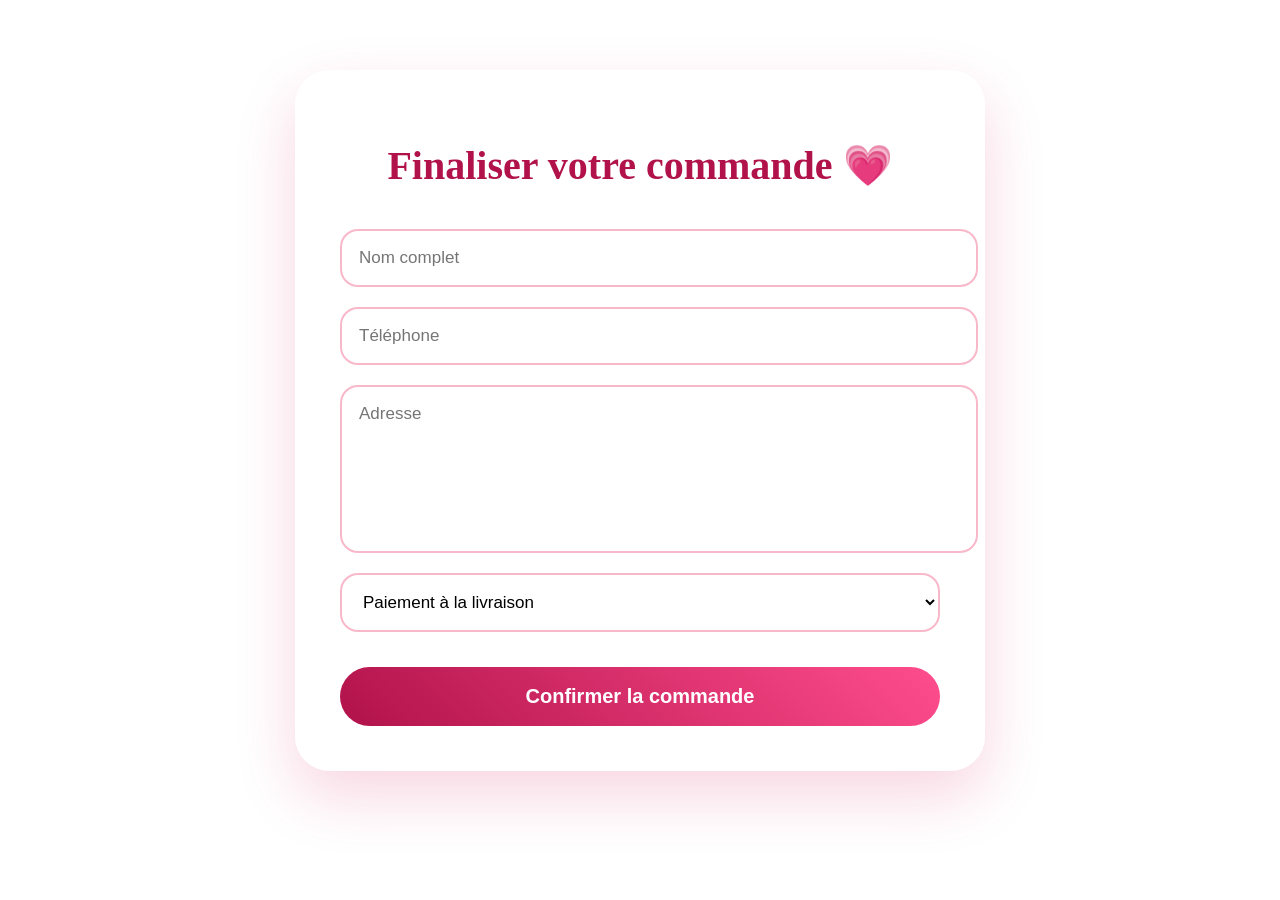
<file: commande.html>
<!DOCTYPE html>

<html>

<head>

<title>Commande</title>

<link rel="stylesheet" href="stylecomm.css">

</head>


<body>


<div class="commande">

<h1>Finaliser votre commande 💗</h1>


<form action="commande.php" method="POST">


<input type="text" name="nom" placeholder="Nom complet" required>


<input type="text" name="telephone" placeholder="Téléphone" required>


<textarea name="adresse" placeholder="Adresse" required></textarea>


<select name="paiement">

<option>Paiement à la livraison</option>

<option>Carte bancaire</option>


</select>


<button class="btn" type="submit">

Confirmer la commande

</button>


</form>


</div>


</body>

</html>


</html>
</file>
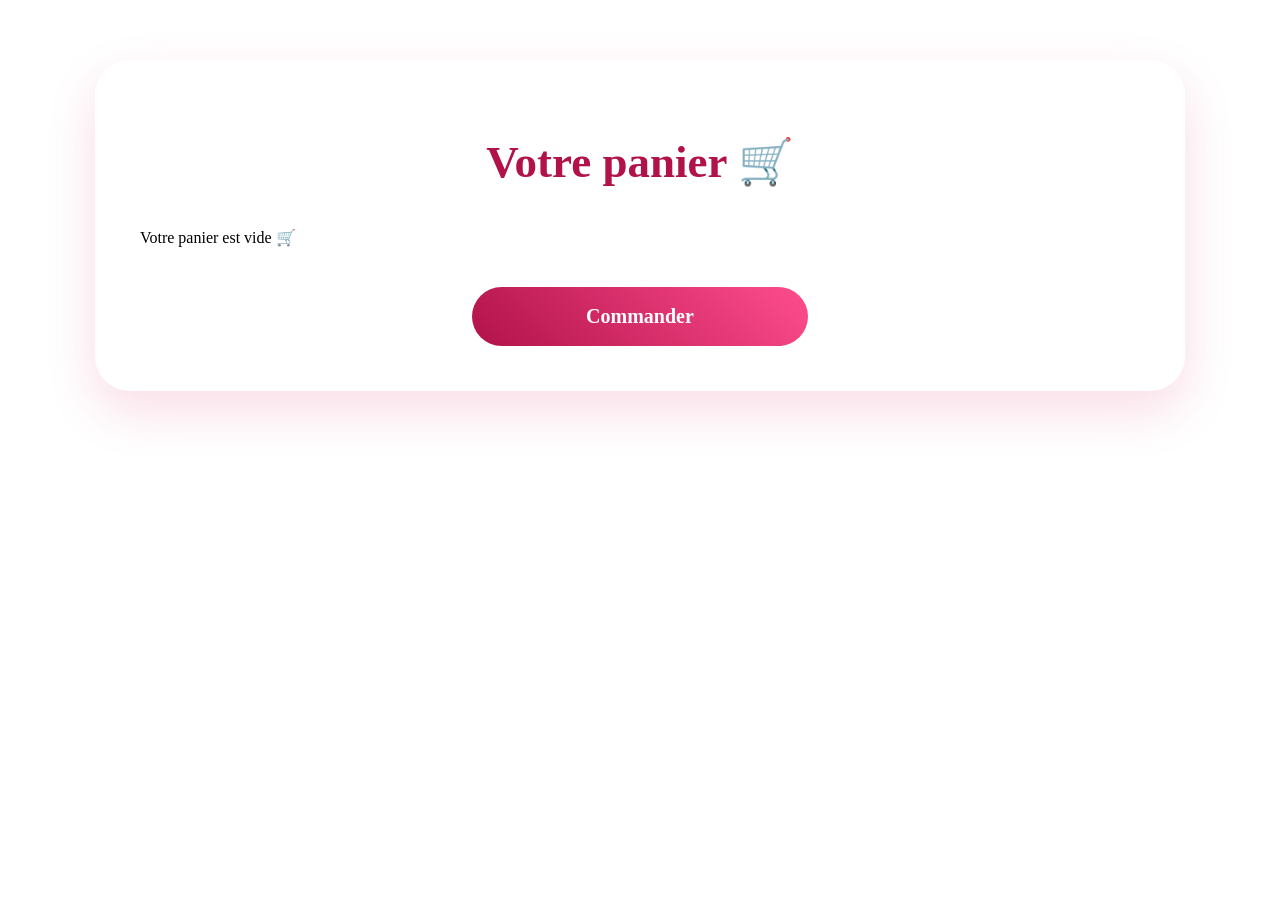
<file: panier.html>
<!DOCTYPE html>
<html>

<head>

<title>Panier</title>

<link rel="stylesheet" href="stylepanier.css">

</head>

<body>

<div class="formulaire">

<h1>
Votre panier 🛒
</h1>


<div id="zonePanier"></div>


<a href="commande.html" class="btn">
Commander
</a>


</div>


<script src="panier.js"></script>

</body>

</html>
</file>
<file: stylecomm.css>
/* ==========================
   COMMANDE PAGE - GLOW SECRETS
========================== */


.commande{

width:90%;

max-width:600px;

margin:70px auto;

padding:45px;

background:rgba(255,255,255,.8);

backdrop-filter:blur(20px);

border-radius:35px;

box-shadow:0 25px 60px rgba(216,27,96,.18);

animation:show .8s ease;

}



.commande h1{

text-align:center;

font-size:40px;

margin-bottom:40px;

color:#b1124a;

font-weight:800;

}



/* formulaire */

.commande form{

display:flex;

flex-direction:column;

}



.commande input,
.commande textarea,
.commande select{


width:100%;

padding:17px;

margin-bottom:20px;

border:2px solid #f8b8ca;

border-radius:18px;

background:white;

font-size:17px;

outline:none;

transition:.4s;

font-family:'Poppins',sans-serif;

}



.commande textarea{

height:130px;

resize:none;

}



/* focus */

.commande input:focus,
.commande textarea:focus,
.commande select:focus{

border-color:#d81b60;

box-shadow:0 0 15px rgba(216,27,96,.25);

}



/* bouton */

.commande .btn{


width:100%;

padding:18px;

margin-top:15px;

border:none;

border-radius:50px;

background:linear-gradient(45deg,#b1124a,#ff4d8d);

color:white;

font-size:20px;

font-weight:700;

cursor:pointer;

transition:.4s;


}



.commande .btn:hover{

transform:translateY(-5px);

box-shadow:0 20px 45px rgba(216,27,96,.35);

}



/* titre paiement */

.commande select{

cursor:pointer;

}



/* animation */

@keyframes show{

from{

opacity:0;

transform:translateY(40px);

}


to{

opacity:1;

transform:translateY(0);

}

}



/* téléphone */

@media(max-width:768px){


.commande{

padding:25px;

}


.commande h1{

font-size:30px;

}


}
</file>
<file: stylepanier.css>
/* ==========================
   PANIER PAGE - GLOW SECRETS
========================== */


.formulaire{

width:90%;
max-width:1000px;

margin:60px auto;

background:rgba(255,255,255,.75);

backdrop-filter:blur(20px);

padding:45px;

border-radius:35px;

box-shadow:0 20px 50px rgba(216,27,96,.15);

animation:show .8s ease;

}



.formulaire h1{

text-align:center;

font-size:45px;

color:#b1124a;

margin-bottom:40px;

}



/* produits panier */

#panier{

display:flex;

justify-content:center;

gap:30px;

flex-wrap:wrap;

}



/* carte produit panier */

#panier .carte{

width:280px;

background:white;

padding:20px;

border-radius:30px;

text-align:center;

box-shadow:0 15px 35px rgba(216,27,96,.12);

transition:.5s;

}



#panier .carte:hover{

transform:translateY(-10px) scale(1.03);

}



#panier img{

width:100%;

height:220px;

object-fit:cover;

border-radius:25px;

}



#panier h3{

margin:20px 0;

font-size:23px;

color:#8e1748;

}



#panier p{

font-size:25px;

font-weight:700;

color:#d81b60;

}



/* message panier vide */

#panier:empty::before{

content:"Votre panier est vide 🛒";

font-size:25px;

color:#b1124a;

font-weight:600;

padding:40px;

}



/* bouton commander */

.formulaire .btn{

display:flex;

width:300px;

margin:40px auto 0;

justify-content:center;

padding:18px;

border-radius:50px;

background:linear-gradient(45deg,#b1124a,#ff4d8d);

color:white;

font-size:20px;

font-weight:bold;

text-decoration:none;

transition:.4s;

}



.formulaire .btn:hover{

transform:translateY(-5px);

box-shadow:0 20px 40px rgba(216,27,96,.35);

}



/* animation */

@keyframes show{

from{

opacity:0;

transform:translateY(40px);

}

to{

opacity:1;

transform:translateY(0);

}

}



/* mobile */

@media(max-width:768px){

.formulaire{

padding:25px;

}


.formulaire h1{

font-size:32px;

}


#panier .carte{

width:90%;

}


}
</file>
